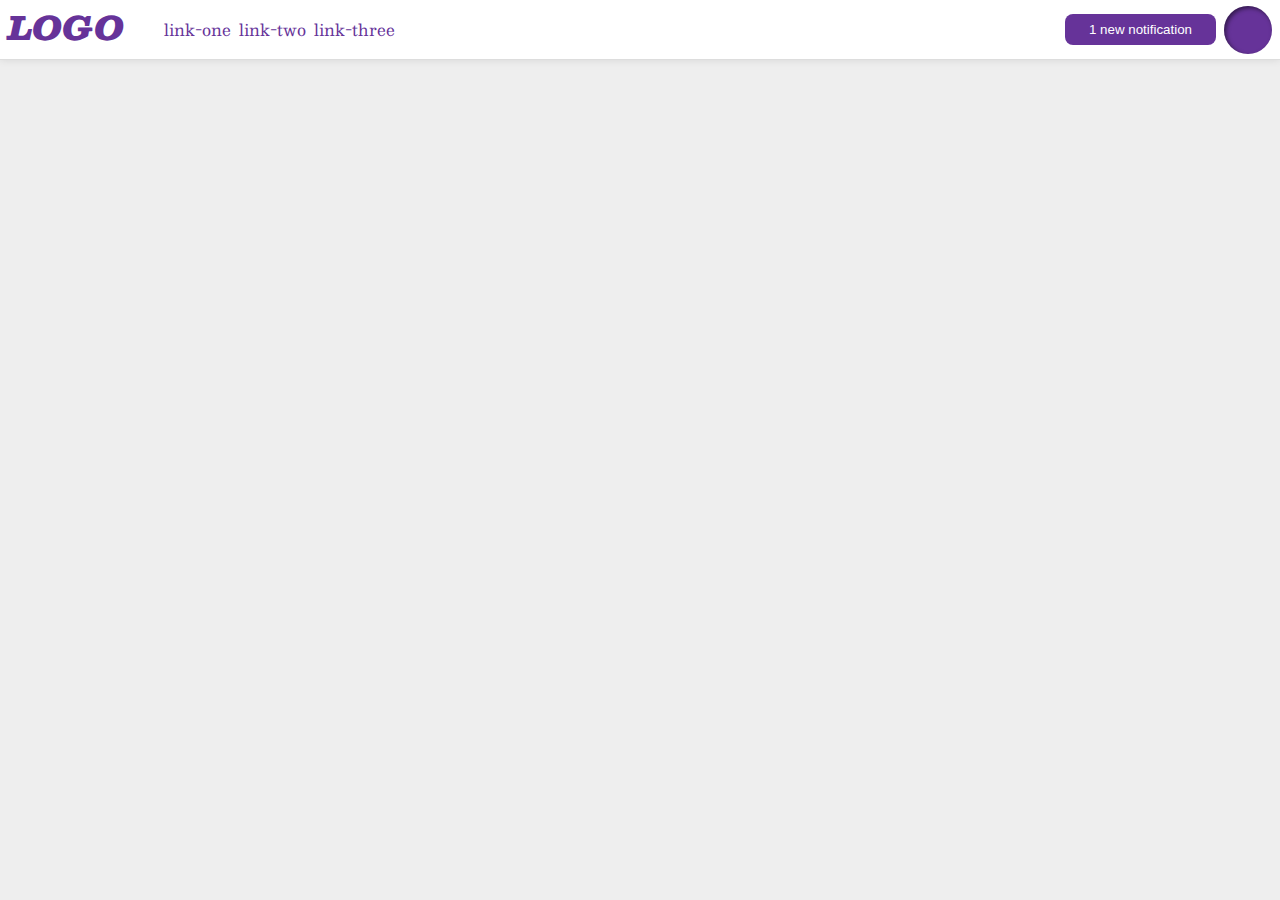
<file: flex/03-flex-header-2/index.html>
<!DOCTYPE html>
<html lang="en">
  <head>
    <meta charset="UTF-8">
    <meta http-equiv="X-UA-Compatible" content="IE=edge">
    <meta name="viewport" content="width=device-width, initial-scale=1.0">
    <title>Flex Header 2</title>
    <link rel="stylesheet" href="style.css">
  </head>
  <body>
    <div class="header">
      <div class="left">
        <div class="logo">
          LOGO
        </div>
        <ul class="links">
          <li><a href="google.com">link-one</a></li>
          <li><a href="google.com">link-two</a></li>
          <li><a href="google.com">link-three</a></li>
        </ul>
      </div>
      <div class="right">
        <button class="notifications">
          1 new notification
        </button>
        <div class="profile-image"></div>
      </div>
    </div>
  </body>
</html>
</file>
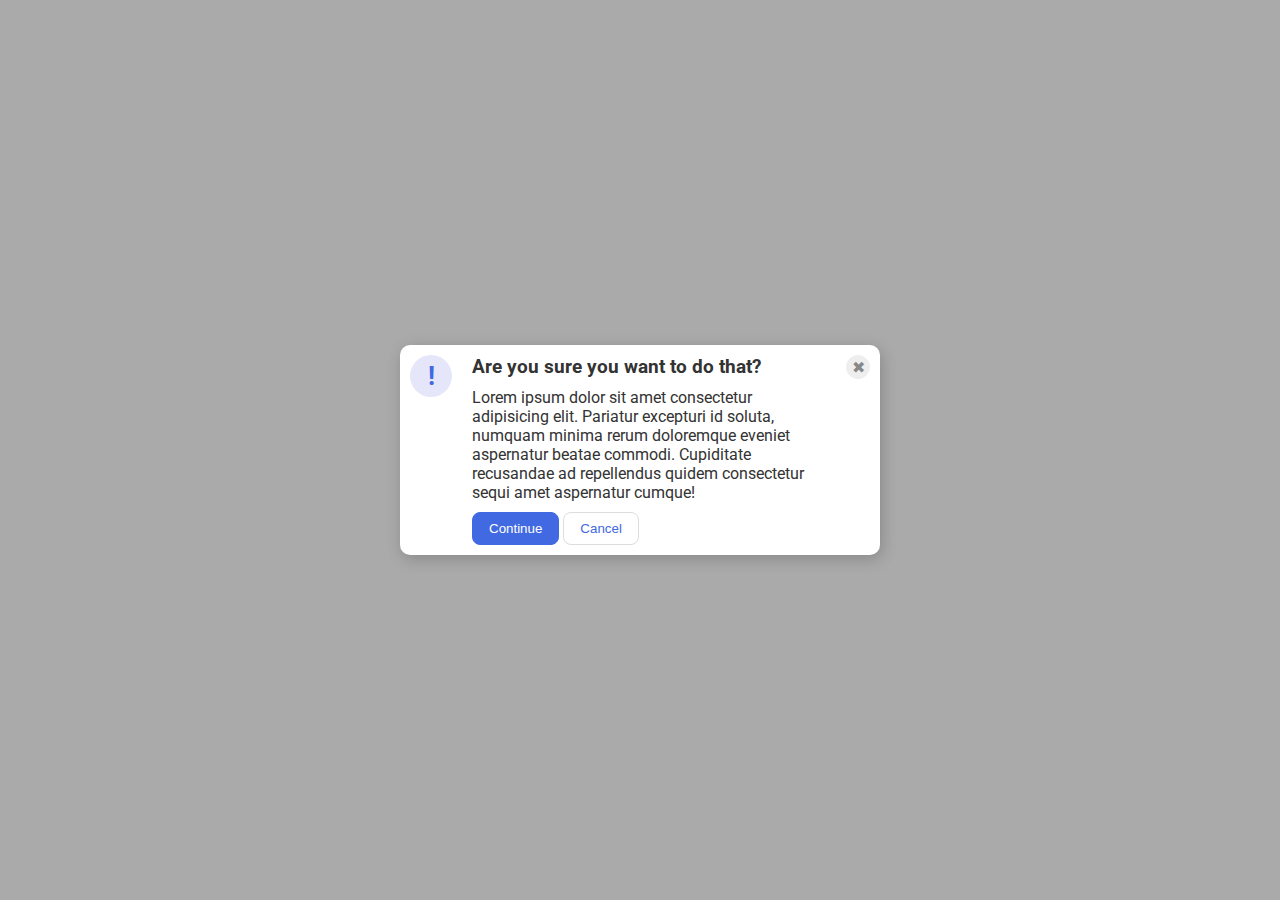
<file: flex/05-flex-modal/index.html>
<!DOCTYPE html>
<html lang="en">
  <head>
    <meta charset="UTF-8">
    <meta http-equiv="X-UA-Compatible" content="IE=edge">
    <meta name="viewport" content="width=device-width, initial-scale=1.0">
    <link rel="stylesheet" href="style.css">
    <title>Modal</title>
  </head>
  <body>
    <div class="modal">
      <div class="icon">!</div>

      <div class="middle">
        <div class="header">Are you sure you want to do that?</div>
        <div class="text">Lorem ipsum dolor sit amet consectetur adipisicing elit. Pariatur excepturi id soluta, numquam minima rerum doloremque eveniet aspernatur beatae commodi. Cupiditate recusandae ad repellendus quidem consectetur sequi amet aspernatur cumque!</div>
        <div class="buttons">
          <button class="continue">Continue</button>
          <button class="cancel">Cancel</button>
        </div>
      </div>

      <button class="close-button">✖</button>
    </div>
  </body>
</html>
</file>
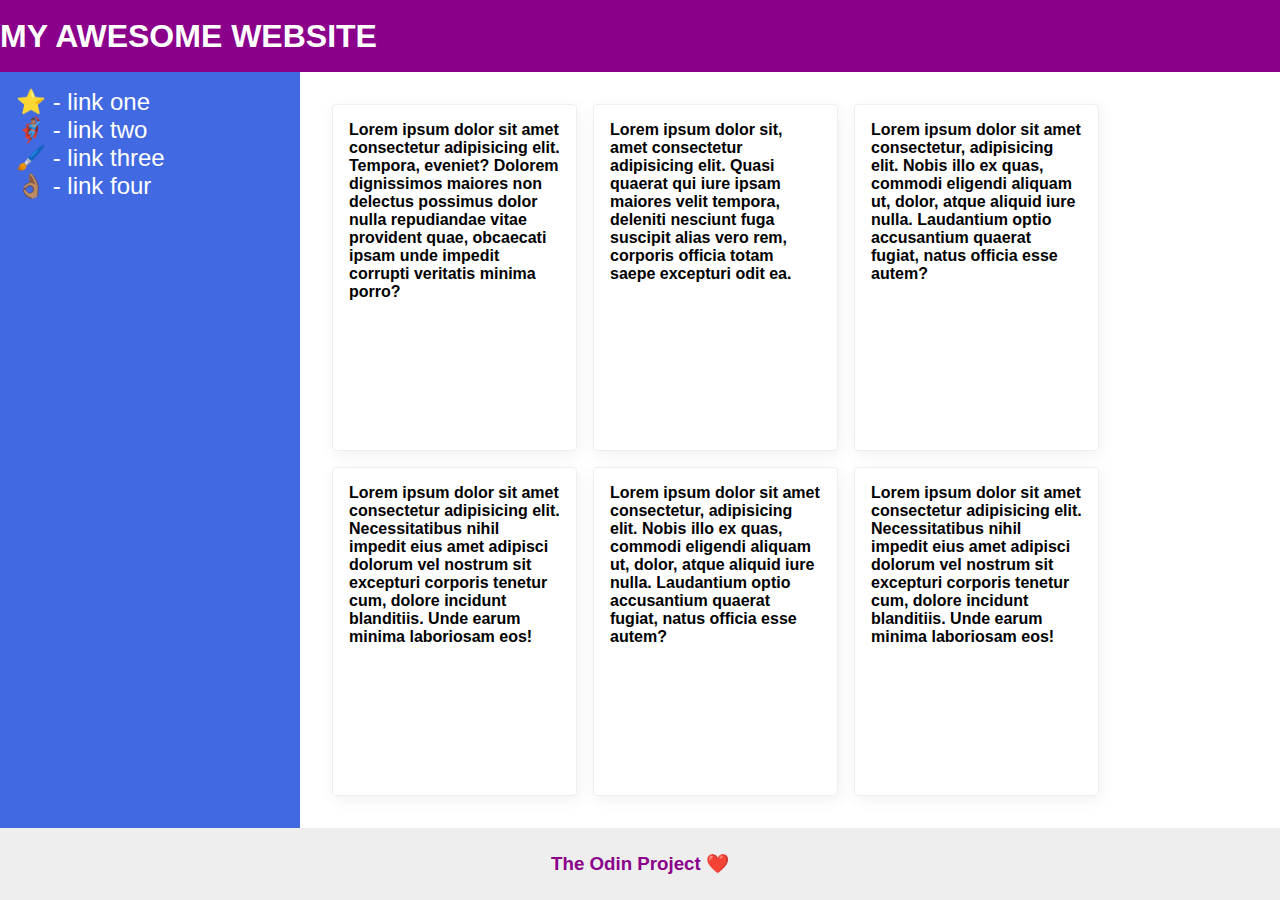
<file: flex/07-flex-layout-2/index.html>
<!DOCTYPE html>
<html lang="en">
  <head>
    <meta charset="UTF-8">
    <meta http-equiv="X-UA-Compatible" content="IE=edge">
    <meta name="viewport" content="width=device-width, initial-scale=1.0">
    <title>The Holy Grail</title>
    <link rel="stylesheet" href="style.css">
  </head>
  <body>
    <div class="header">
      <h1>MY AWESOME WEBSITE</h1>
    </div>
    
    <div class="middle">
      <div class="sidebar">
        <ul>
          <li><a href="#">⭐ - link one</a></li>
          <li><a href="#">🦸🏽‍♂️ - link two</a></li>
          <li><a href="#">🖌️ - link three</a></li>
          <li><a href="#">👌🏽 - link four</a></li>
        </ul>
      </div>
      <div class="cards">
        <div class="card">Lorem ipsum dolor sit amet consectetur adipisicing elit. Tempora, eveniet? Dolorem dignissimos maiores non delectus possimus dolor nulla repudiandae vitae provident quae, obcaecati ipsam unde impedit corrupti veritatis minima porro?</div>
        <div class="card">Lorem ipsum dolor sit, amet consectetur adipisicing elit. Quasi quaerat qui iure ipsam maiores velit tempora, deleniti nesciunt fuga suscipit alias vero rem, corporis officia totam saepe excepturi odit ea.</div>
        <div class="card">Lorem ipsum dolor sit amet consectetur, adipisicing elit. Nobis illo ex quas, commodi eligendi aliquam ut, dolor, atque aliquid iure nulla. Laudantium optio accusantium quaerat fugiat, natus officia esse autem?</div>
        <div class="card">Lorem ipsum dolor sit amet consectetur adipisicing elit. Necessitatibus nihil impedit eius amet adipisci dolorum vel nostrum sit excepturi corporis tenetur cum, dolore incidunt blanditiis. Unde earum minima laboriosam eos!</div>
        <div class="card">Lorem ipsum dolor sit amet consectetur, adipisicing elit. Nobis illo ex quas, commodi eligendi aliquam ut, dolor, atque aliquid iure nulla. Laudantium optio accusantium quaerat fugiat, natus officia esse autem?</div>
        <div class="card">Lorem ipsum dolor sit amet consectetur adipisicing elit. Necessitatibus nihil impedit eius amet adipisci dolorum vel nostrum sit excepturi corporis tenetur cum, dolore incidunt blanditiis. Unde earum minima laboriosam eos!</div>
      </div>
    </div>

    <div class="footer">
      <h3>The Odin Project ❤️</h3>
    </div>
  </body>
</html>
</file>
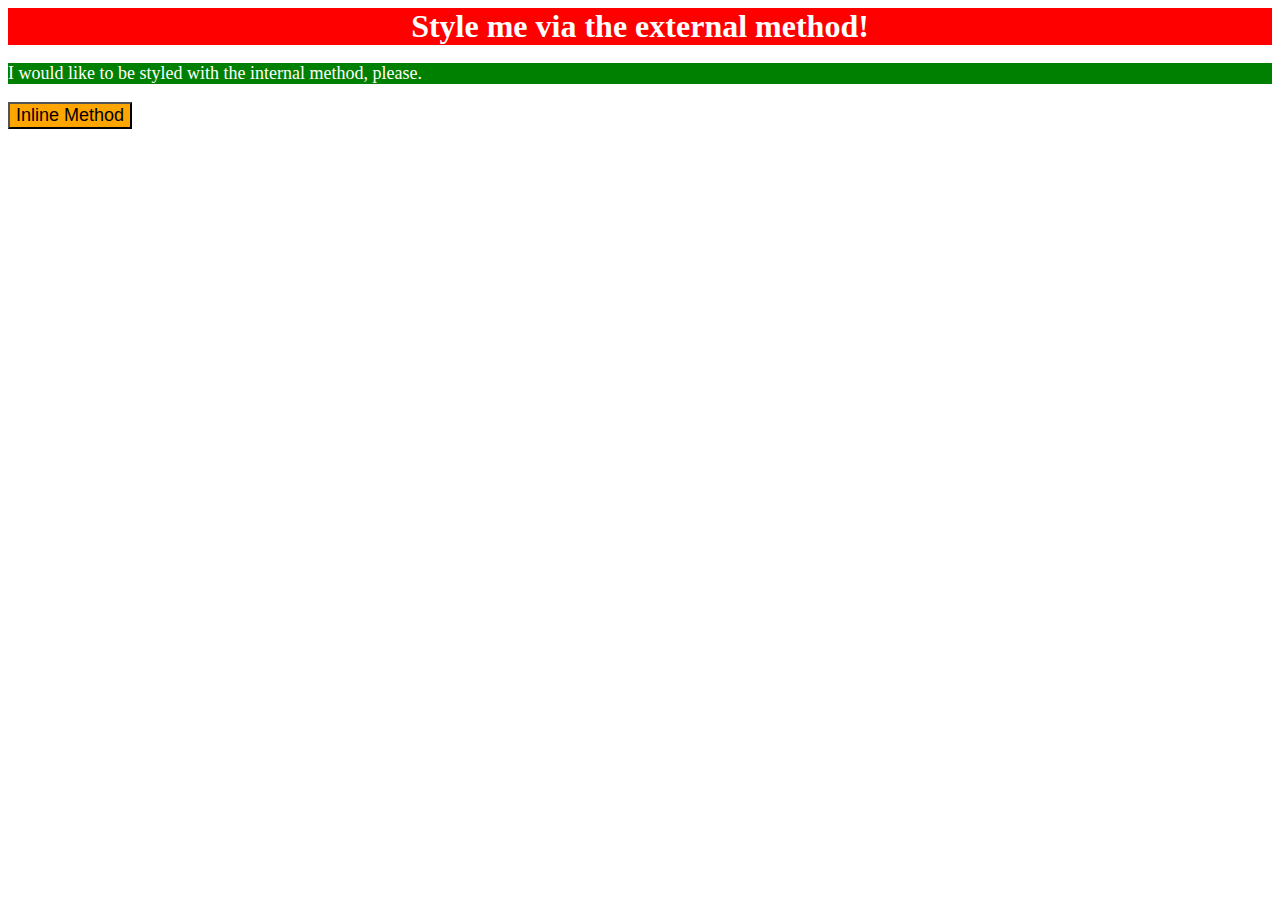
<file: foundations/01-css-methods/index.html>
<!DOCTYPE html>
<html lang="en">
  <head>
    <meta charset="UTF-8">
    <meta http-equiv="X-UA-Compatible" content="IE=edge">
    <meta name="viewport" content="width=device-width, initial-scale=1.0">
    <link rel="stylesheet" href="styles.css">
    <title>Methods for Adding CSS</title>
    <style>
p {
    background-color: green;
    color: white;
    font-size: 18px;
}
    </style>
  </head>
  <body>
    <div>Style me via the external method!</div>
    <p>I would like to be styled with the internal method, please.</p>
    <button style="background-color: orange; font-size: 18px;">Inline Method</button>
  </body>
</html>
</file>
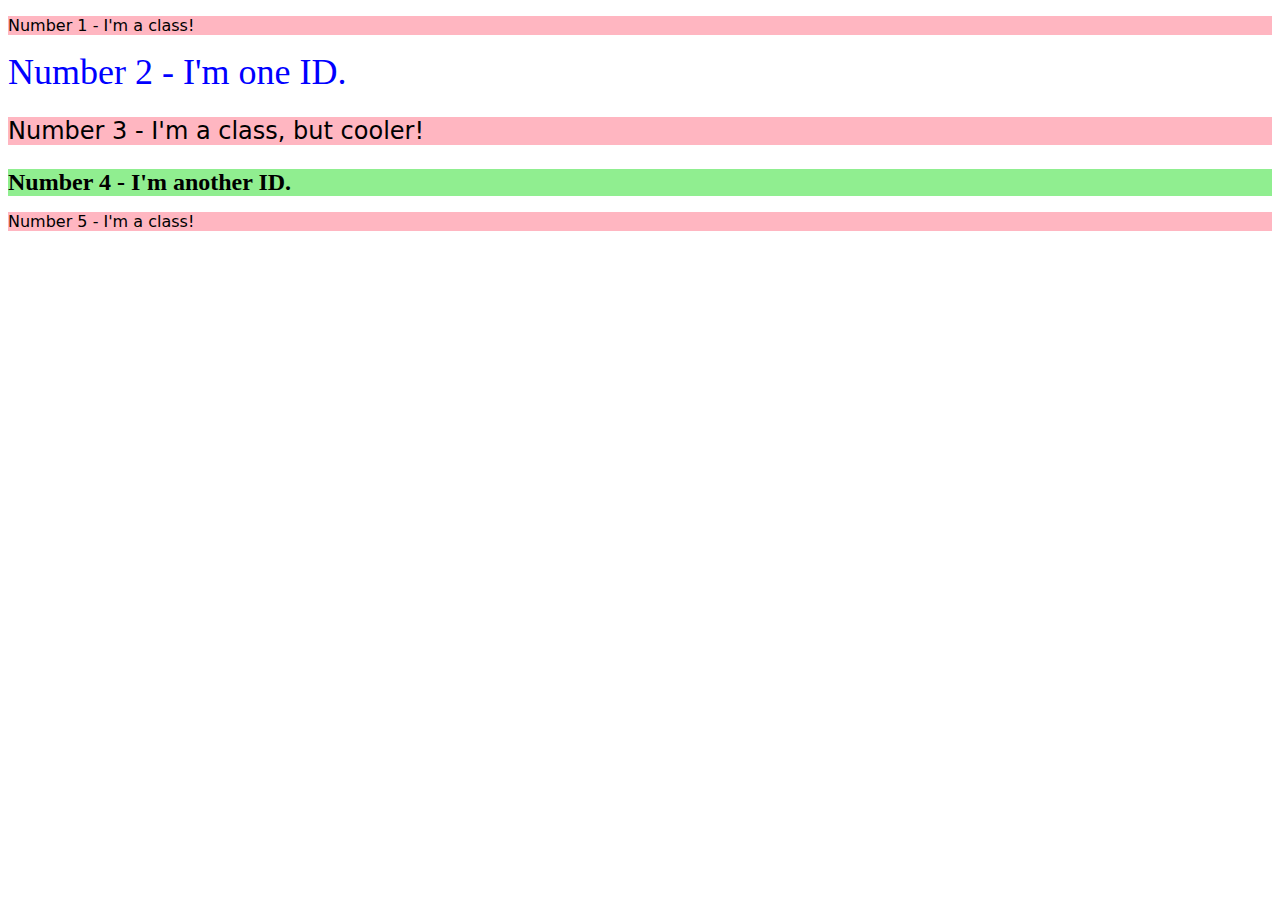
<file: foundations/02-class-id-selectors/index.html>
<!DOCTYPE html>
<html lang="en">
  <head>
    <meta charset="UTF-8">
    <meta http-equiv="X-UA-Compatible" content="IE=edge">
    <meta name="viewport" content="width=device-width, initial-scale=1.0">
    <title>Class and ID Selectors</title>
    <link rel="stylesheet" href="style.css">
  </head>
  <body>
    <p class="im class">Number 1 - I'm a class!</p>
    <div id="id">Number 2 - I'm one ID.</div>
    <p class="class cooler">Number 3 - I'm a class, but cooler!</p>
    <div id="id2">Number 4 - I'm another ID.</div>
    <p class="im class">Number 5 - I'm a class!</p>
  </body>
</html>
</file>
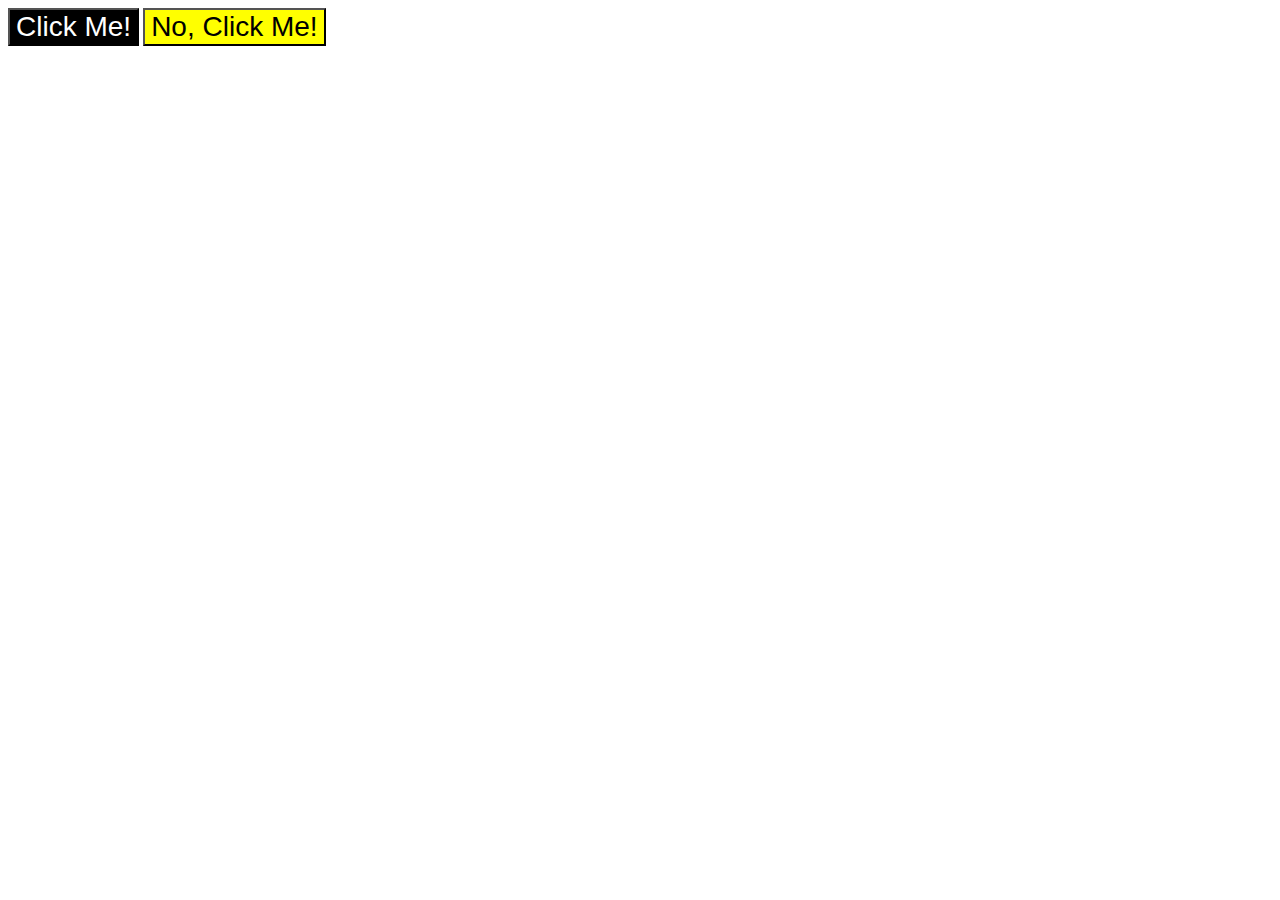
<file: foundations/03-grouping-selectors/index.html>
<!DOCTYPE html>
<html lang="en">
  <head>
    <meta charset="UTF-8">
    <meta http-equiv="X-UA-Compatible" content="IE=edge">
    <meta name="viewport" content="width=device-width, initial-scale=1.0">
    <title>Grouping Selectors</title>
    <link rel="stylesheet" href="style.css">
  </head>
  <body>
    <button class="button1">Click Me!</button>
    <button class="button2">No, Click Me!</button>
  </body>
</html>
</file>
<file: flex/03-flex-header-2/style.css>
/* this is some magical font-importing.  
you'll learn about it later. */
@import url('https://fonts.googleapis.com/css2?family=Besley:ital,wght@0,400;1,900&display=swap');

body {
  margin: 0;
  background: #eee;
  font-family: Besley, serif;
}

.header {
  background: white;
  border-bottom: 1px solid #ddd;
  box-shadow: 0 0 8px rgba(0,0,0,.1);
}

.profile-image {
  background: rebeccapurple;
  box-shadow: inset 2px 2px 4px rgba(0,0,0,.5);
  border-radius: 50%;
  width: 48px;
  height: 48px;
}

.logo {
  color: rebeccapurple;
  font-size: 32px;
  font-weight: 900;
  font-style: italic;
}

button {
  border: none;
  border-radius: 8px;
  background: rebeccapurple;
  color: white;
  padding: 8px 24px;
}

a {
  /* this removes the line under our links */
  text-decoration: none;
  color: rebeccapurple;
}

ul {
  list-style-type: none;
}

.header, .left, .right, ul {
  display: flex;
}

ul {
  gap: 8px;
}

.left {
  justify-content: flex-start;
  flex: 1;
  padding-left: 8px;
}

.right {
  justify-content: flex-end;
  flex: 1;
  gap: 8px;
  align-items: center;
  padding-right: 8px;
}

.header {
  justify-content: space-between;
}
</file>
<file: flex/05-flex-modal/style.css>
@import url('https://fonts.googleapis.com/css2?family=Roboto:wght@400;700&display=swap');

html, body {
  height: 100%;
}

body {
  font-family: Roboto, sans-serif;
  margin: 0;
  background: #aaa;
  color: #333;
  /* I'll give you this one for free lol */
  display: flex;
  align-items: center;
  justify-content: center;
}

.modal {
  background: white;
  width: 480px;
  border-radius: 10px;
  box-shadow: 2px 4px 16px rgba(0,0,0,.2);
}

.icon {
  color: royalblue;
  font-size: 26px;
  font-weight: 700;
  background: lavender;
  width: 42px;
  height: 42px;
  border-radius: 50%;
  display: flex;
  align-items: center;
  justify-content: center;
}

.close-button {
  background: #eee;
  border-radius: 50%;
  color: #888;
  font-weight: 400;
  font-size: 16px;
  height: 24px;
  width: 24px;
  display: flex;
  align-items: center;
  justify-content: center;
  border: 1px solid #eee;
  padding: 0;
}

button {
  cursor: pointer;
  padding: 8px 16px;
  border-radius: 8px;
}

button.continue {
  background: royalblue;
  border: 1px solid royalblue;
  color: white;
}

button.cancel {
  background: white;
  border: 1px solid #ddd;
  color: royalblue;
}

/* Solution */

.modal {
  display: flex;
  gap: 20px;
}

.icon {
  min-width: 42px;
  margin-left: 10px;
}

.close-button {
  min-width: 24px;
  margin-right: 10px;
}

.icon, .middle, .close-button {
  margin-top: 10px;
  margin-bottom: 10px;
}

.text, .header {
  margin-bottom: 10px;
}

.header {
  font-size: 1.2rem;
  font-weight: bold;
}
</file>
<file: flex/07-flex-layout-2/style.css>
body {
  font-family: -apple-system, BlinkMacSystemFont, 'Segoe UI', Roboto, Oxygen, Ubuntu, Cantarell, 'Open Sans', 'Helvetica Neue', sans-serif;
  margin: 0;
  min-height: 100vh;
  display: flex;
  justify-content: space-between;
  align-items: flex-start;
  flex-direction: column;
}

.header {
  height: 72px;
  background: darkmagenta;
  color: white;
  display: flex;
  align-items: center;
}

.footer {
  height: 72px;
  background: #eee;
  color: darkmagenta;
}

.sidebar {
  width: 300px;
  background: royalblue;
  box-sizing: border-box;
}

.card {
  border: 1px solid #eee;
  box-shadow: 2px 4px 16px rgba(0,0,0,.06);
  border-radius: 4px;
}

* {
  margin: 0;
  padding: 0;
  box-sizing: border-box;
}

body {
  display: flex;
  flex-direction: column;
}

.header>h1 {
  font-size: 32px;
  font-weight: 900;
}

.header {
  width: 100%;
}

.middle {
  height: calc(100vh - 72px - 72px);
  display: flex;
  justify-content: flex-start;
}

.sidebar {
  height: 100%;
  width: 300px;
  flex-shrink: 0;
  padding: 16px;
}

a {
  font-size: 24px;
  color: white;
  text-decoration: none;
}

ul {
  list-style-type: none;
}

.cards {
  display: flex;
  flex-wrap: wrap;
  gap: 16px;
  padding: 32px;
}

.card {
  width: calc((100vw - 300px)/4);
  padding: 16px;
  font-weight: 900;
}

.footer {
  display: flex;
  justify-content: center;
  align-items: center;
  width: 100%;
}
</file>
<file: foundations/01-css-methods/styles.css>
div {
    background-color: red;
    color: white;
    font-size: 32px;
    text-align: center;
    font-weight: bold;
}
</file>
<file: foundations/02-class-id-selectors/style.css>
.class {
    background-color: #ffb6c1;
    font-family: Verdana, "DejaVu Sans", sans-serif;
}

#id {
    color: #0000ff;
    font-size: 36px;
}

.cooler {
    font-size: 24px;
}

#id2 {
    background-color: #90ee90;
    font-size: 24px;
    font-weight: bold;
}
</file>
<file: foundations/03-grouping-selectors/style.css>
.button1 {
    color: white;
    background-color: black;
}

.button2 {
    background-color: yellow;
}

.button1, .button2 {
    font-size: 28px;
    font-family: Helvetica, 'Times New Roman', sans-serif;
}
</file>
